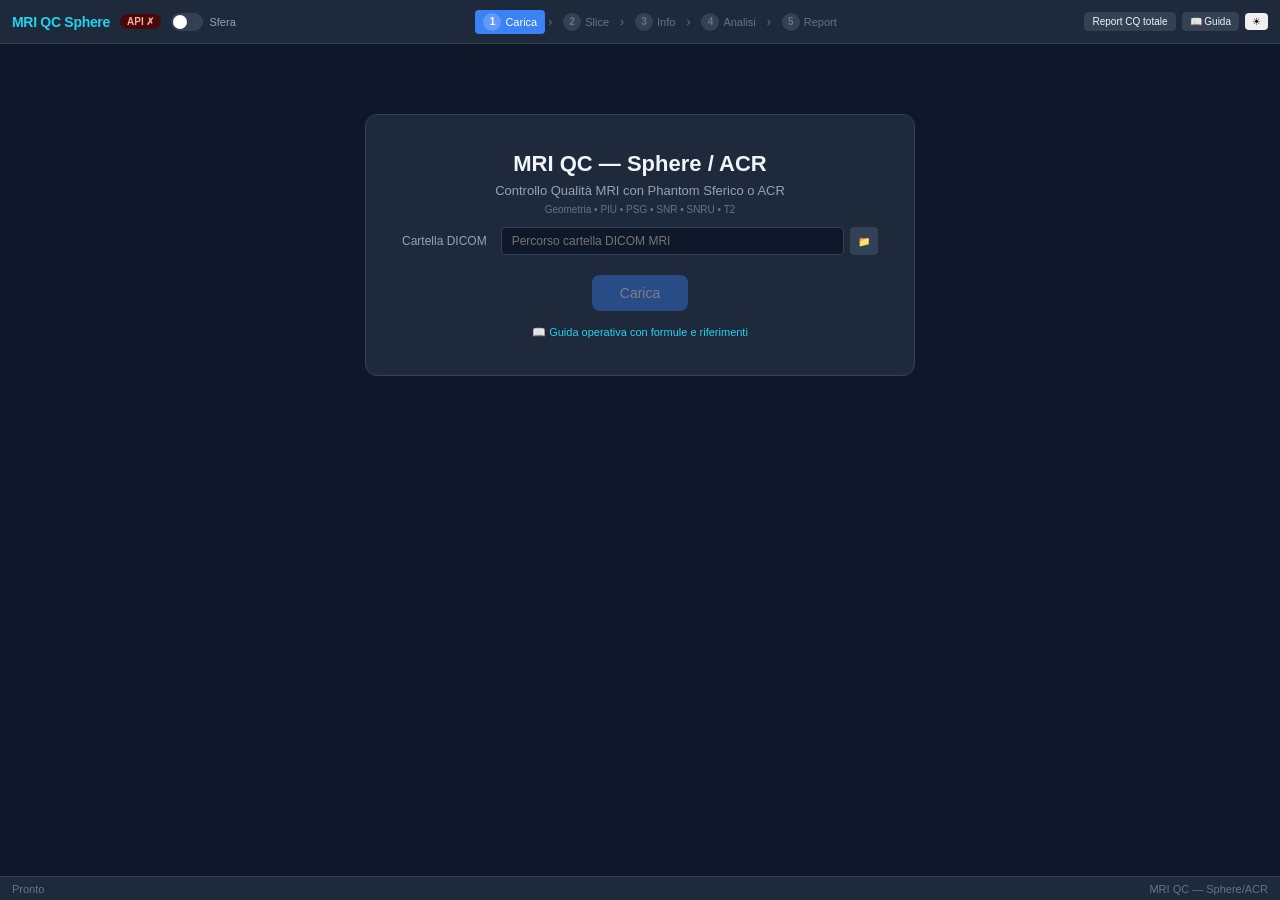
<file: frontend/index.html>
<!DOCTYPE html>
<html lang="it">
<head>
  <meta charset="UTF-8" />
  <meta name="viewport" content="width=device-width, initial-scale=1.0" />
  <title>MRI QC — Sphere / ACR Analyzer</title>
  <link rel="stylesheet" href="css/style.css" />
</head>
<body>
  <header id="toolbar">
    <div class="toolbar-left">
      <span class="app-title">MRI QC Sphere</span>
      <span id="api-status" class="badge badge-warn">API...</span>
      <div class="phantom-toggle">
        <label class="toggle-label">
          <input type="checkbox" id="phantom-type-toggle" />
          <span class="toggle-slider"></span>
        </label>
        <span id="phantom-type-label" class="toggle-text">Sfera</span>
      </div>
    </div>
    <nav class="toolbar-center" id="step-indicator">
      <button class="step-btn active" data-step="1"><span class="step-num">1</span> Carica</button>
      <span class="step-sep">›</span>
      <button class="step-btn" data-step="2"><span class="step-num">2</span> Slice</button>
      <span class="step-sep">›</span>
      <button class="step-btn" data-step="3"><span class="step-num">3</span> Info</button>
      <span class="step-sep">›</span>
      <button class="step-btn" data-step="4"><span class="step-num">4</span> Analisi</button>
      <span class="step-sep">›</span>
      <button class="step-btn" data-step="5"><span class="step-num">5</span> Report</button>
    </nav>
    <div class="toolbar-right">
      <button id="btn-total-report" class="btn btn-xs btn-secondary">Report CQ totale</button>
      <a href="guida.html" class="btn btn-xs btn-secondary" style="text-decoration:none" title="Guida operativa">📖 Guida</a>
      <button id="btn-theme-toggle" class="btn btn-xs">☀</button>
    </div>
  </header>

  <main id="main-content">
    <!-- STEP 1: Load -->
    <section id="step-1" class="step-panel active">
      <div class="welcome-card">
        <h1>MRI QC — Sphere / ACR</h1>
        <p class="subtitle">Controllo Qualità MRI con Phantom Sferico o ACR</p>
        <p class="subtitle small">Geometria • PIU • PSG • SNR • SNRU • T2</p>
        <div class="form-grid">
          <label>Cartella DICOM</label>
          <div class="input-row">
            <input type="text" id="input-dir" placeholder="Percorso cartella DICOM MRI" />
            <button id="btn-browse" class="btn btn-secondary btn-xs">📁</button>
          </div>
        </div>
        <button id="btn-load" class="btn btn-primary btn-large" disabled>Carica</button>
        <p style="margin-top:12px"><a href="guida.html" style="color:var(--accent-cyan);font-size:11px;text-decoration:none">📖 Guida operativa con formule e riferimenti</a></p>
        <div id="load-progress" class="progress-area hidden">
          <div class="spinner"></div>
          <span id="load-msg">Caricamento...</span>
        </div>
      </div>
    </section>

    <!-- STEP 2: Slice Selection -->
    <section id="step-2" class="step-panel">
      <div class="panel-header">
        <h2>Seleziona Slice</h2>
        <div class="panel-actions">
          <span id="series-info" class="badge badge-blue" style="font-size:11px"></span>
          <button id="btn-confirm-slice" class="btn btn-primary btn-xs" disabled>Conferma →</button>
        </div>
      </div>
      <div class="controls-bar">
        <div class="wlww-controls">
          <label>WL<input type="number" id="wl-val" value="0" step="50"/></label>
          <label>WW<input type="number" id="ww-val" value="0" step="100"/></label>
          <button class="btn btn-xs" id="btn-wl-auto">Auto</button>
          <button id="btn-refresh-thumbs" class="btn btn-xs">↻</button>
        </div>
        <div class="grid-size-btns">
          <button class="btn btn-xs size-btn" data-size="S">S</button>
          <button class="btn btn-xs size-btn active" data-size="M">M</button>
          <button class="btn btn-xs size-btn" data-size="L">L</button>
          <button class="btn btn-xs size-btn" data-size="XL">XL</button>
        </div>
      </div>
      <p class="hint">Seleziona una slice rappresentativa per ogni sequenza colorata.</p>
      <div id="sequence-selection-summary" class="sequence-selection-summary"></div>
      <div id="slice-grid" class="slice-grid"></div>
      <div id="t2-selection" class="t2-bar hidden">
        <span>T2 → TE1: <b id="t2-te1-info">—</b> | TE2: <b id="t2-te2-info">—</b></span>
      </div>
    </section>

    <!-- STEP 3: Info QC -->
    <section id="step-3" class="step-panel">
      <div class="panel-header">
        <h2>Informazioni Controllo</h2>
        <button id="btn-start-analysis" class="btn btn-primary btn-xs">Analisi →</button>
      </div>
      <div class="info-form">
        <div class="form-grid two-col">
          <label>Data</label><input type="date" id="info-date" />
          <label>Tipo</label>
          <select id="info-type"><option>Costanza</option><option>Annuale</option><option>Accettazione</option></select>
          <label>Presidio</label><input type="text" id="info-presidio" placeholder="Ospedale..." />
          <label>Sala</label><input type="text" id="info-sala" placeholder="RM1" />
          <label>Operatori</label><input type="text" id="info-operatori" />
          <label>Note</label><textarea id="info-note" rows="2"></textarea>
        </div>
        <div id="dicom-meta-card" class="meta-card"></div>
      </div>
    </section>

    <!-- STEP 4: Analysis -->
    <section id="step-4" class="step-panel">
      <div class="panel-header">
        <h2>Analisi</h2>
        <div class="panel-actions">
          <button id="btn-analyze-all" class="btn btn-xs btn-primary">▶ Tutti</button>
          <button id="btn-go-report" class="btn btn-xs btn-secondary">Report →</button>
        </div>
      </div>
      <div id="module-tabs" class="tab-bar"></div>
      <div id="module-content" class="module-content"></div>
    </section>

    <!-- STEP 5: Report & Trend -->
    <section id="step-5" class="step-panel">
      <div class="panel-header">
        <h2>Report & Trend</h2>
        <div class="panel-actions">
          <button id="btn-save-history" class="btn btn-xs btn-secondary">💾 Salva Storico</button>
          <button id="btn-print" class="btn btn-xs btn-primary">🖨 Stampa</button>
        </div>
      </div>
      <div id="report-container"></div>
      <div id="trend-container"></div>
    </section>
  </main>

  <footer id="status-bar">
    <span id="status-msg">Pronto</span>
    <span class="footer-credit">MRI QC — Sphere/ACR</span>
  </footer>

  <script src="js/api.js"></script>
  <script src="js/state.js"></script>
  <script src="js/ui.js"></script>
  <script src="js/svg-chart.js"></script>
  <script src="js/app.js"></script>
</body>
</html>
</file>
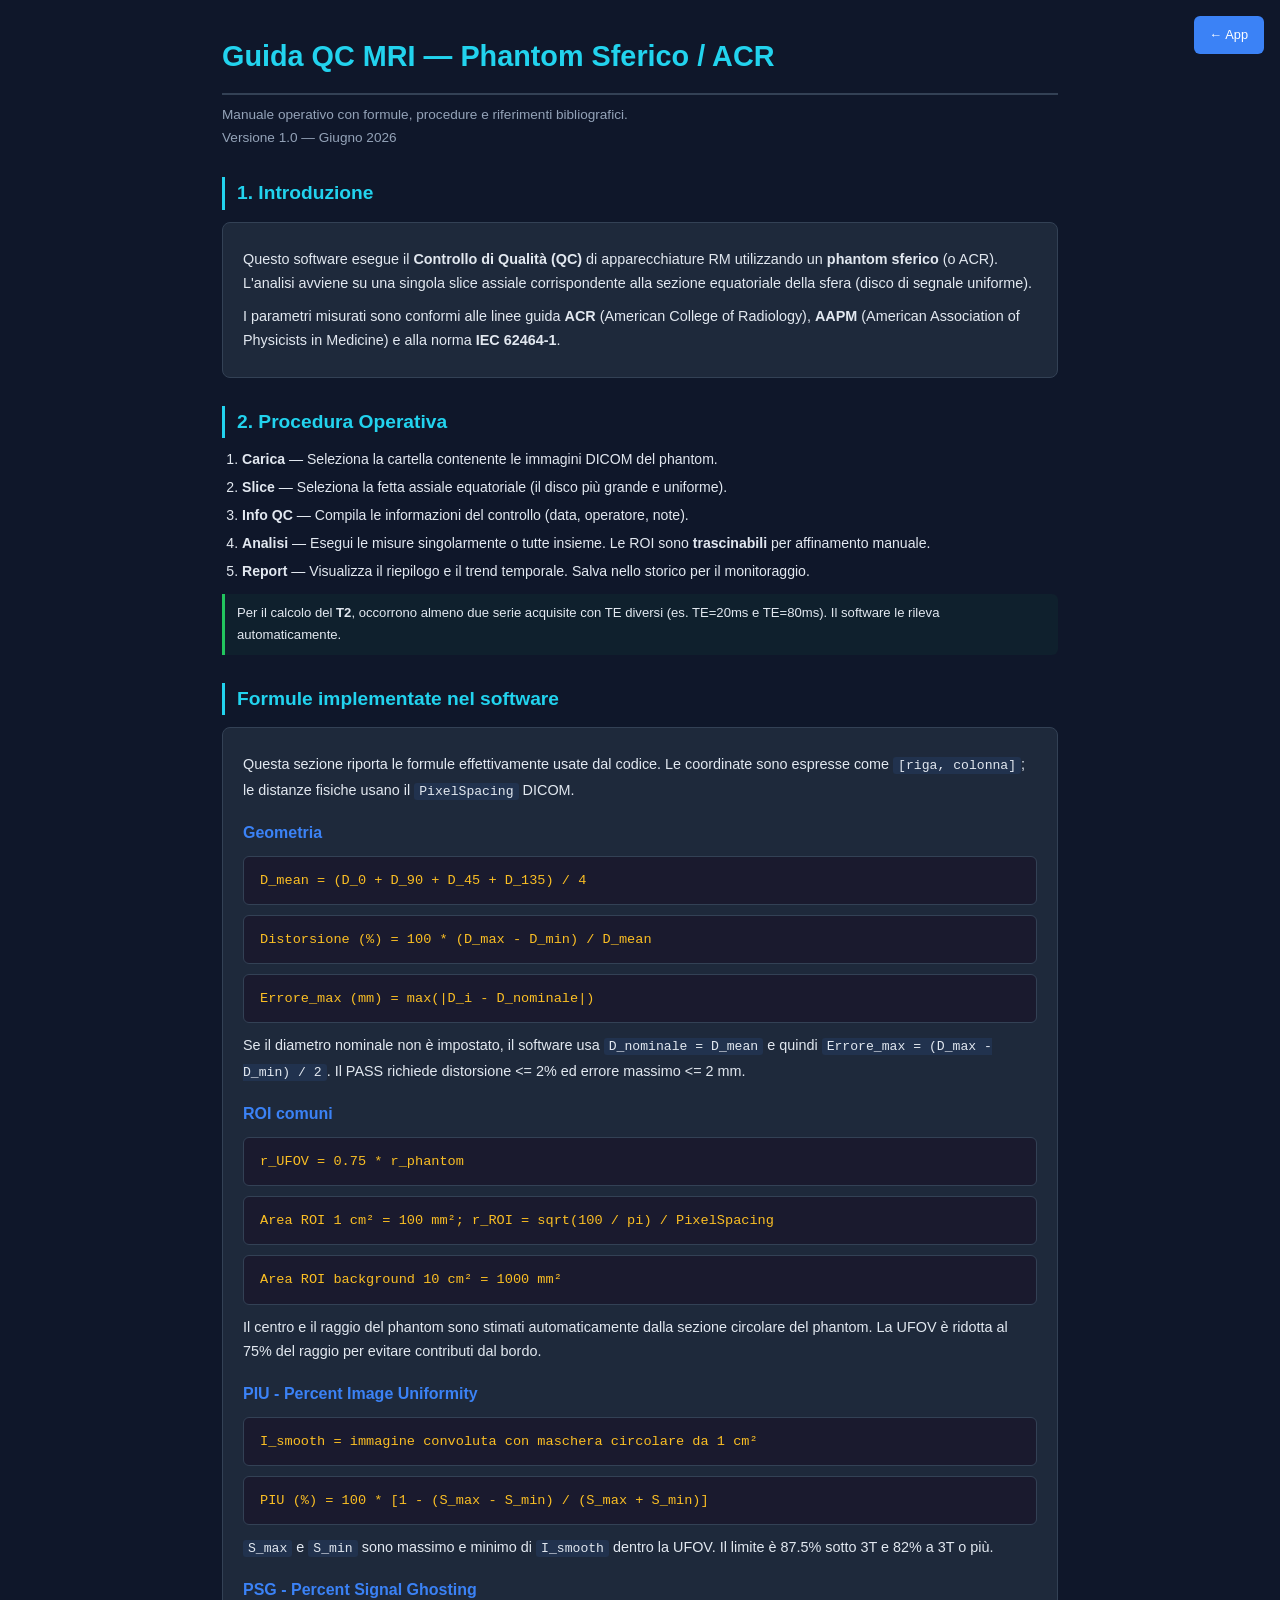
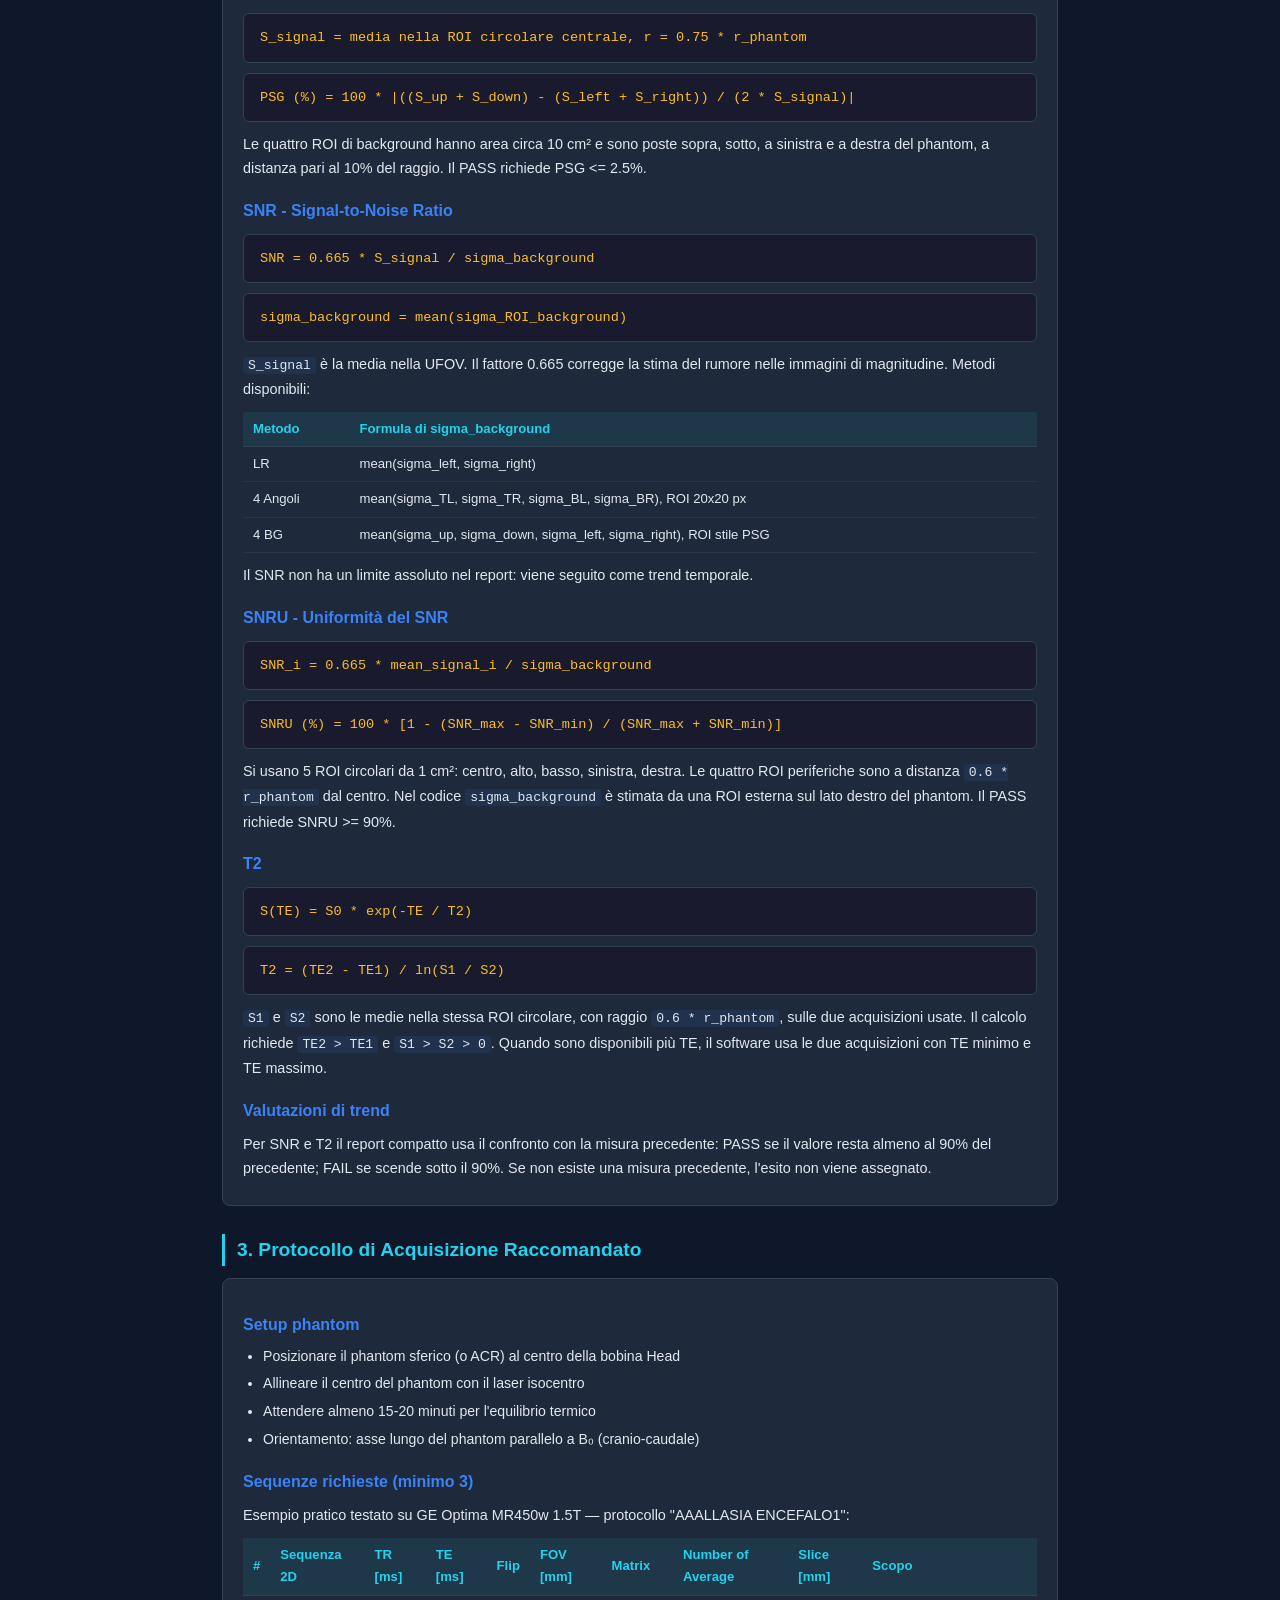
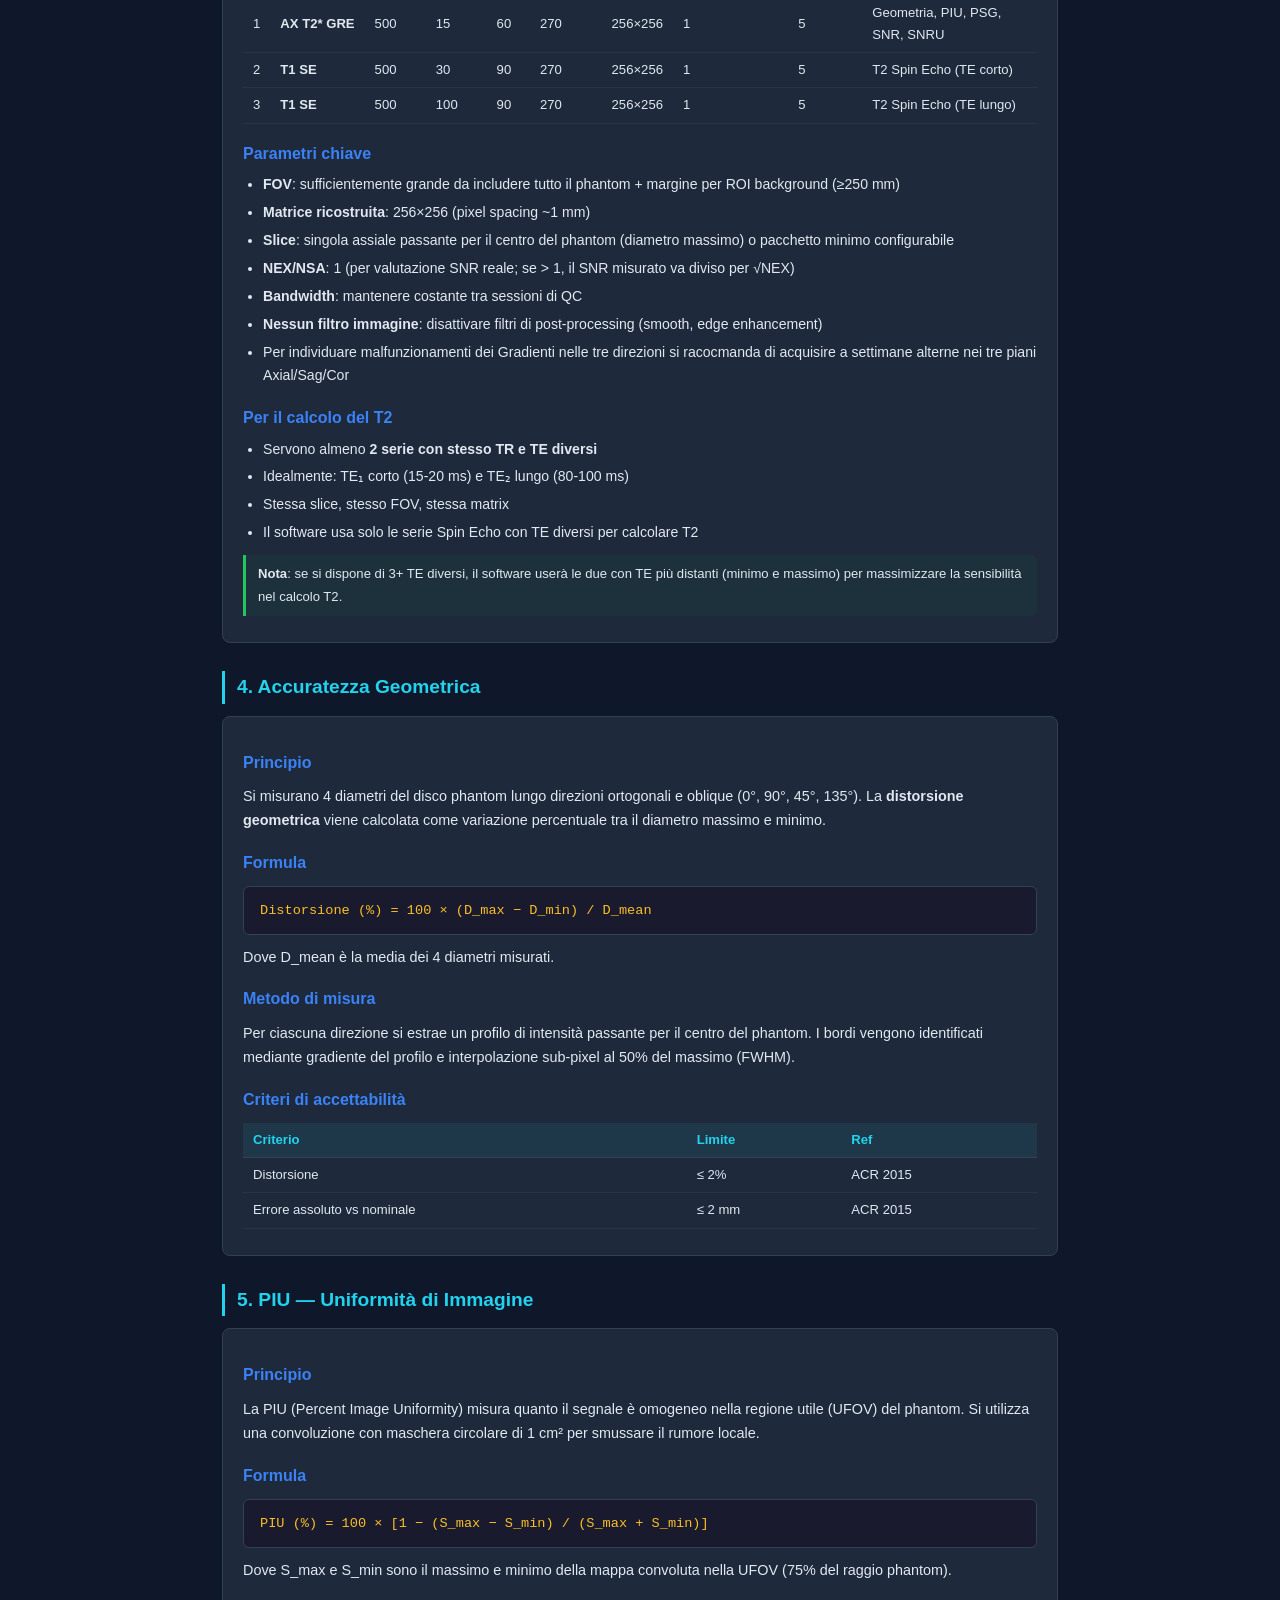
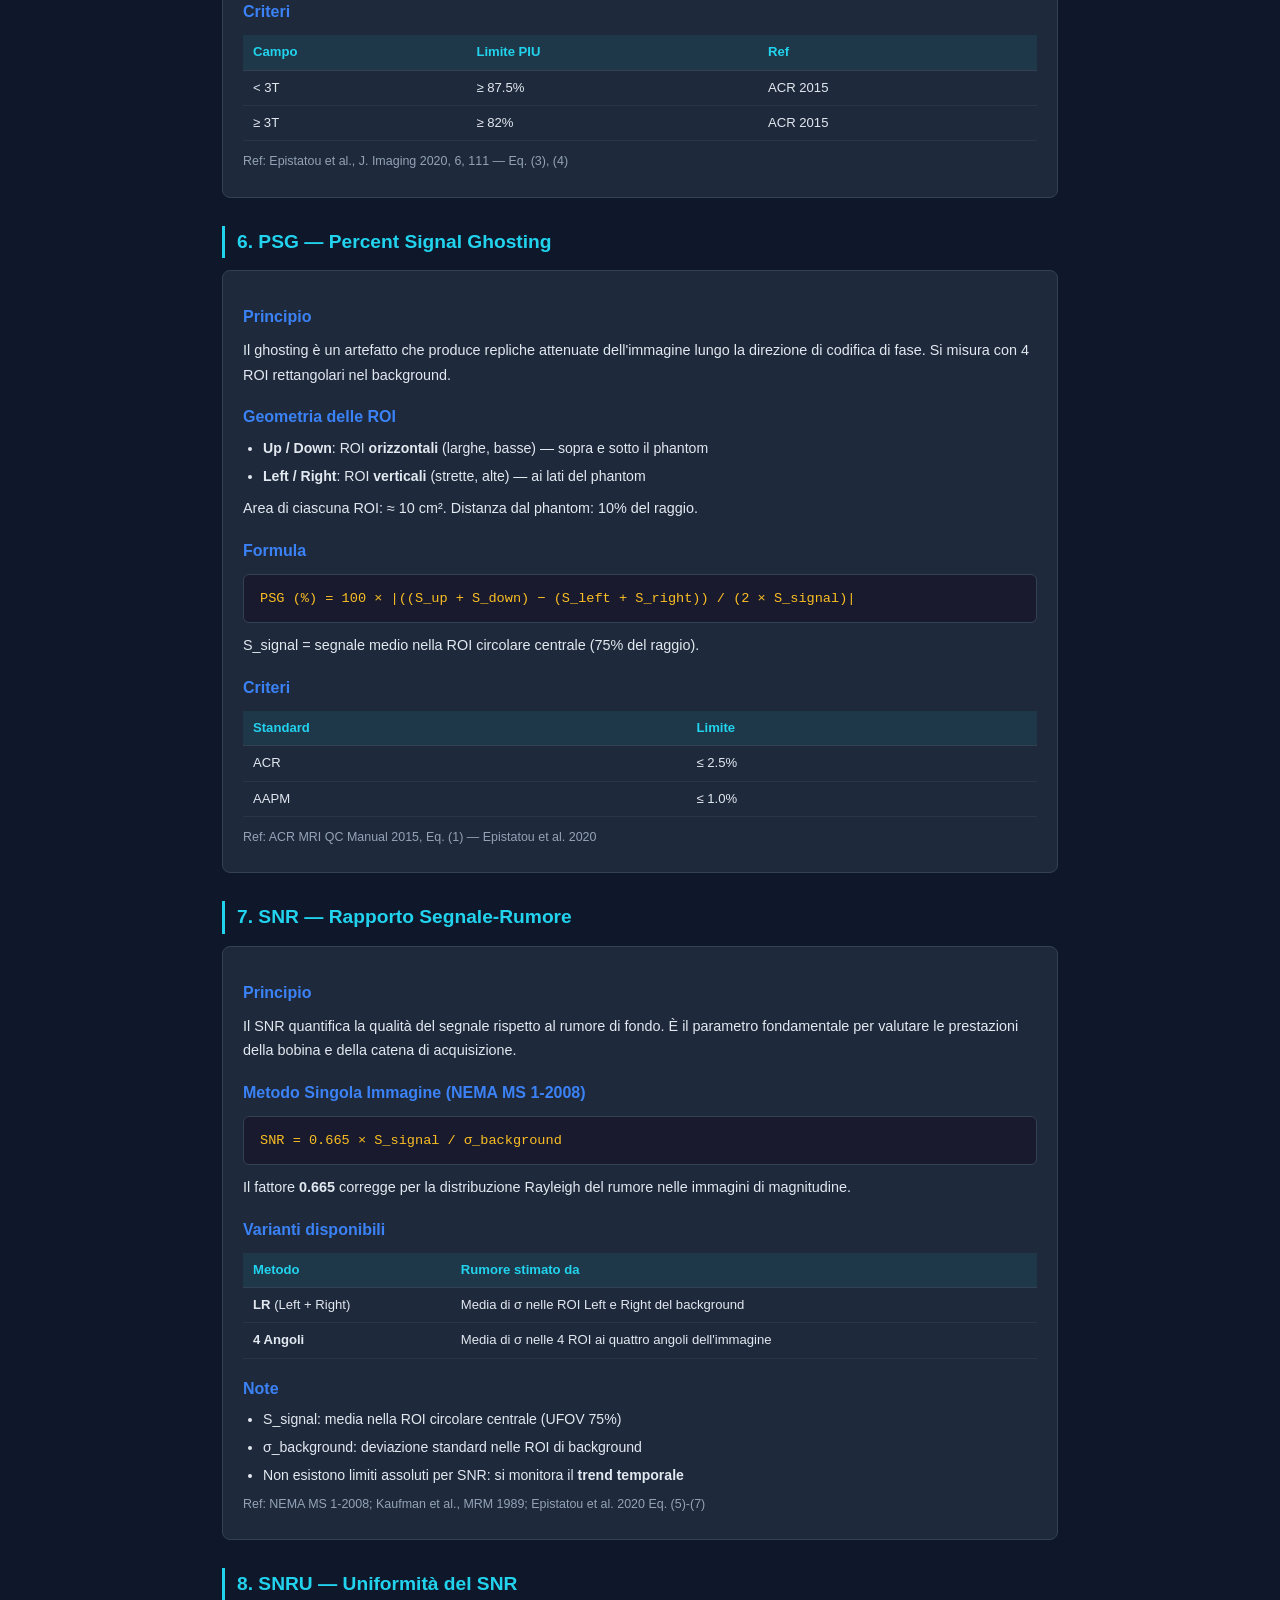
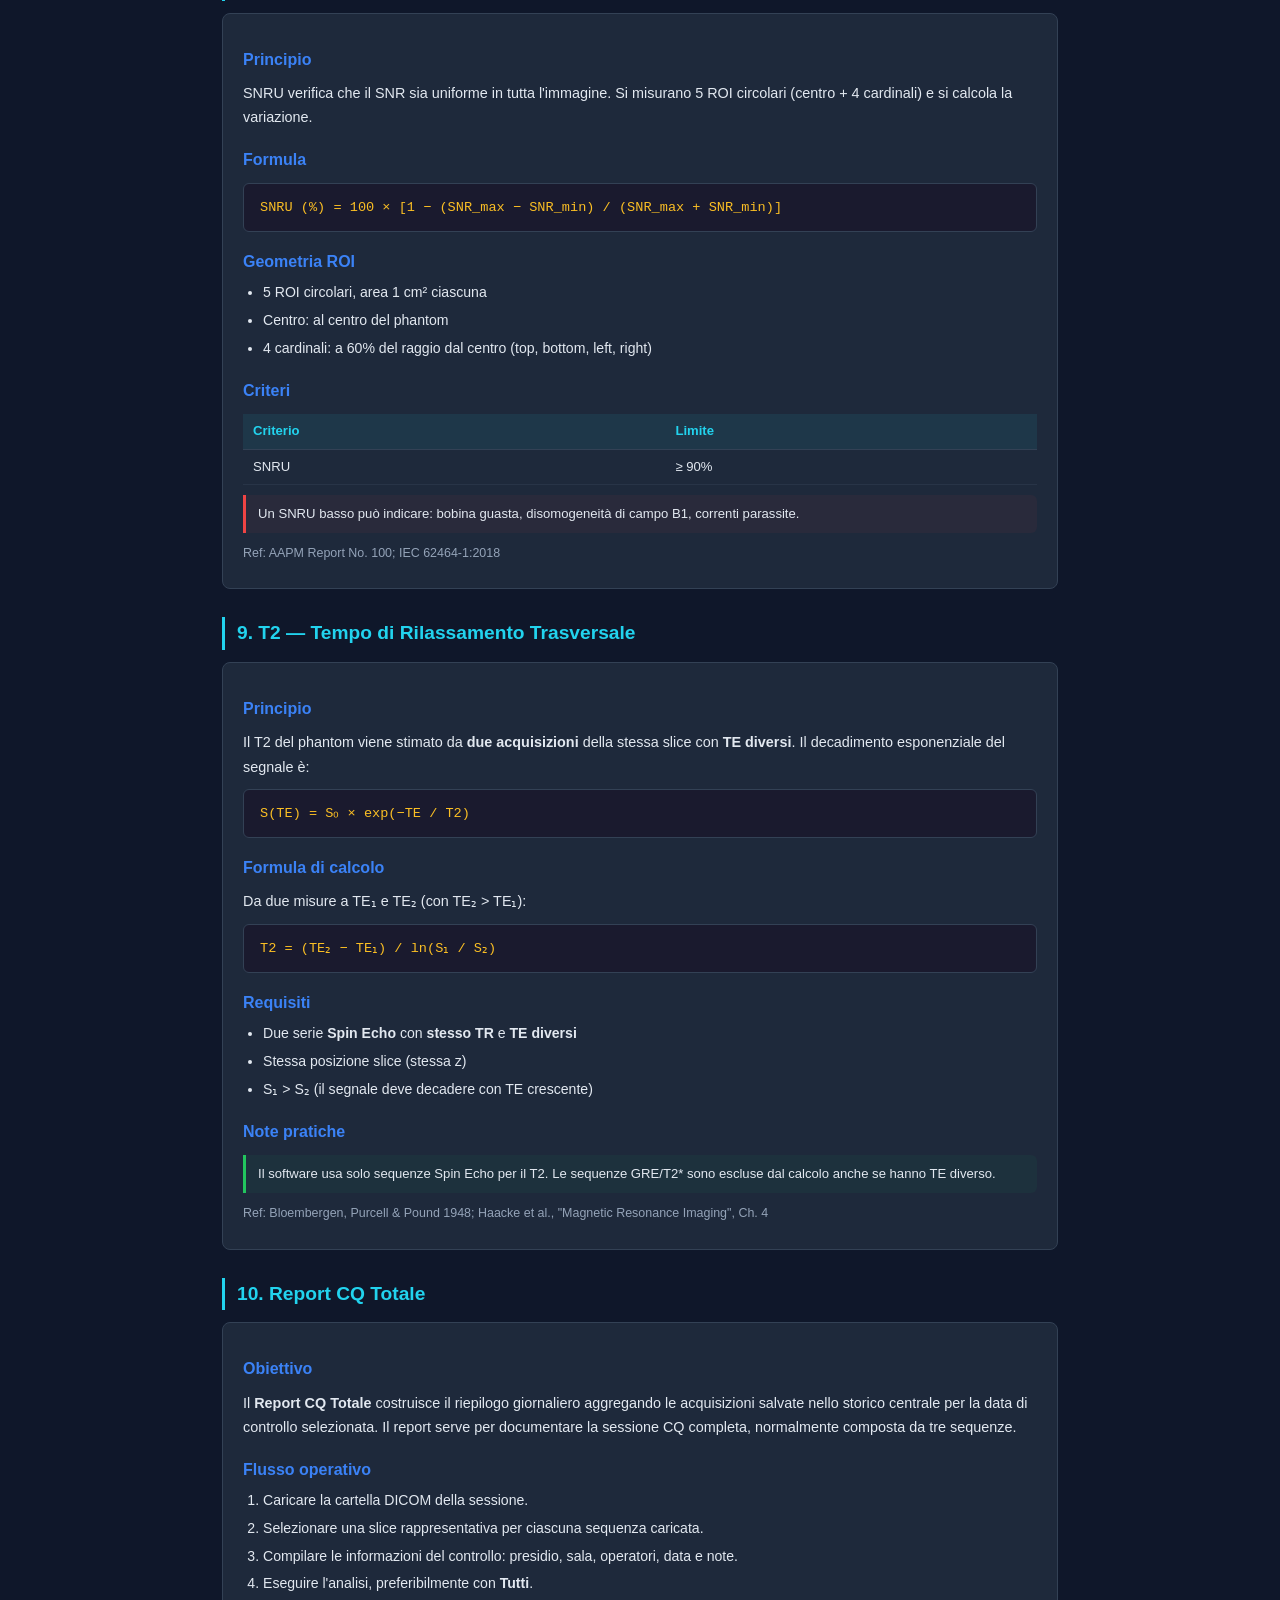
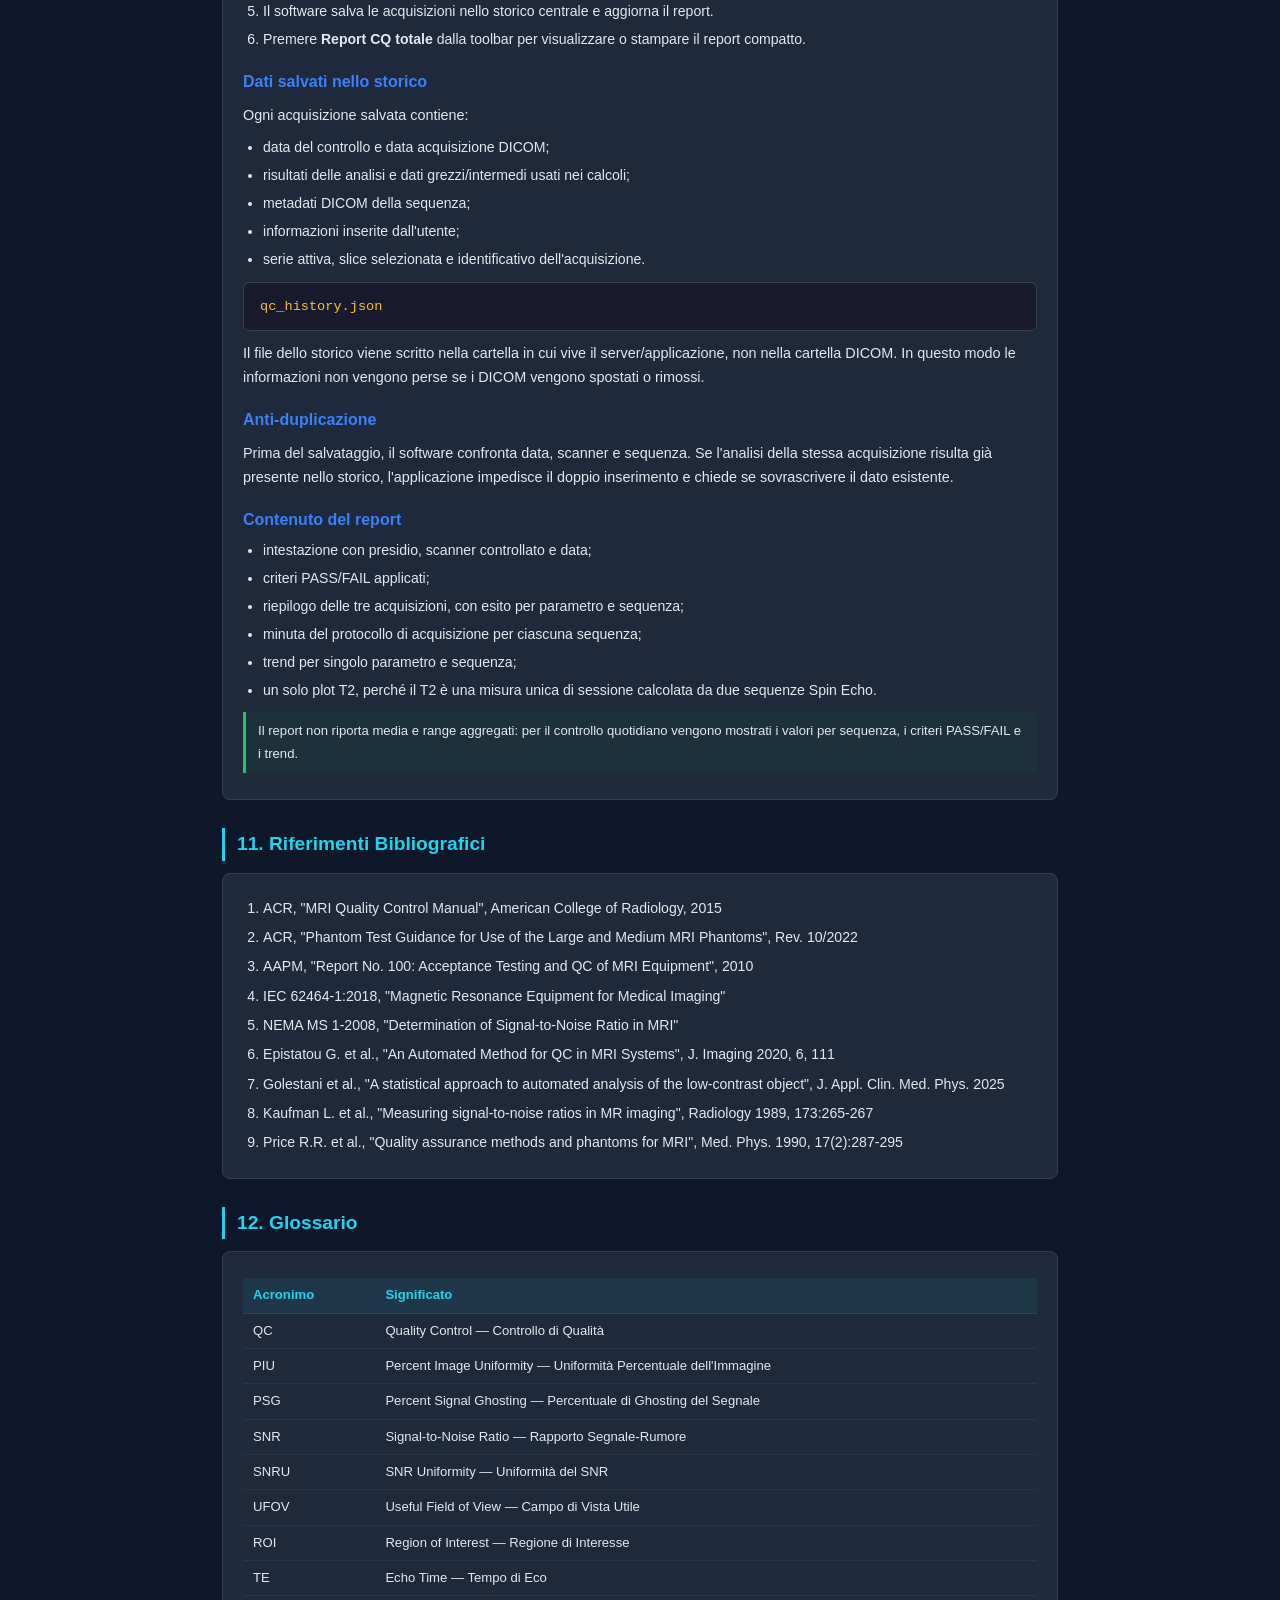
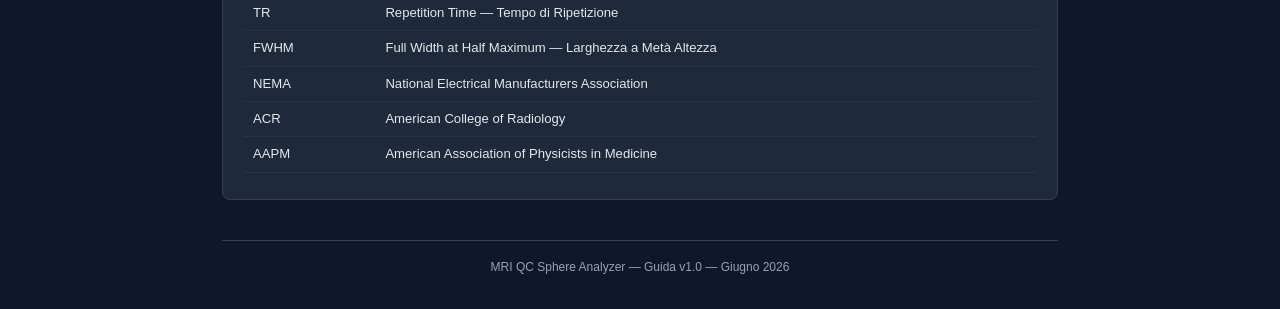
<file: frontend/guida.html>
<!DOCTYPE html>
<html lang="it">
<head>
<meta charset="UTF-8"/>
<meta name="viewport" content="width=device-width, initial-scale=1.0"/>
<title>Guida QC MRI — Phantom Sferico</title>
<style>
:root{--bg:#0f172a;--card:#1e293b;--border:#334155;--text:#e2e8f0;--dim:#94a3b8;--accent:#22d3ee;--blue:#3b82f6;--green:#22c55e;--red:#ef4444;--mono:"Consolas","Fira Code",monospace;}
*{margin:0;padding:0;box-sizing:border-box}
body{font-family:-apple-system,BlinkMacSystemFont,"Segoe UI",sans-serif;background:var(--bg);color:var(--text);line-height:1.7;padding:32px;max-width:900px;margin:0 auto}
h1{color:var(--accent);font-size:1.8rem;margin-bottom:8px;border-bottom:2px solid var(--border);padding-bottom:12px}
h2{color:var(--accent);font-size:1.2rem;margin:28px 0 10px;padding-left:12px;border-left:3px solid var(--accent)}
h3{font-size:1rem;margin:16px 0 6px;color:var(--blue)}
p{margin:8px 0;font-size:0.9rem}
.subtitle{color:var(--dim);font-size:0.85rem;margin-bottom:24px}
.card{background:var(--card);border:1px solid var(--border);border-radius:8px;padding:16px 20px;margin:12px 0}
.formula{background:#1a1a2e;border:1px solid #334155;border-radius:6px;padding:12px 16px;font-family:var(--mono);font-size:0.85rem;color:#fbbf24;margin:10px 0;overflow-x:auto}
.note{border-left:3px solid var(--green);padding:8px 12px;background:rgba(34,197,94,0.05);border-radius:0 6px 6px 0;font-size:0.82rem;margin:10px 0}
.warn{border-left:3px solid var(--red);padding:8px 12px;background:rgba(239,68,68,0.05);border-radius:0 6px 6px 0;font-size:0.82rem;margin:10px 0}
table{width:100%;border-collapse:collapse;font-size:0.82rem;margin:10px 0}
th{text-align:left;padding:6px 10px;background:rgba(34,211,238,0.08);color:var(--accent);border-bottom:1px solid var(--border)}
td{padding:6px 10px;border-bottom:1px solid rgba(51,65,85,0.5)}
code{font-family:var(--mono);background:rgba(59,130,246,0.1);padding:1px 5px;border-radius:3px;font-size:0.82rem}
a{color:var(--blue);text-decoration:none}a:hover{text-decoration:underline}
ol,ul{padding-left:20px;margin:6px 0}li{margin:4px 0;font-size:0.88rem}
.ref{font-size:0.78rem;color:var(--dim);margin-top:4px}
.back-btn{position:fixed;top:16px;right:16px;background:var(--blue);color:#fff;border:none;padding:8px 16px;border-radius:6px;font-size:0.8rem;cursor:pointer;text-decoration:none}
@media print{body{background:#fff;color:#000;padding:12px}.card{border:1px solid #ccc;background:#f8f8f8}.formula{background:#f0f0f0;color:#333}}
</style>
</head>
<body>
<a href="index.html" class="back-btn">← App</a>
<h1>Guida QC MRI — Phantom Sferico / ACR</h1>
<p class="subtitle">Manuale operativo con formule, procedure e riferimenti bibliografici.<br>Versione 1.0 — Giugno 2026</p>

<h2>1. Introduzione</h2>
<div class="card">
<p>Questo software esegue il <b>Controllo di Qualità (QC)</b> di apparecchiature RM utilizzando un <b>phantom sferico</b> (o ACR). L'analisi avviene su una singola slice assiale corrispondente alla sezione equatoriale della sfera (disco di segnale uniforme).</p>
<p>I parametri misurati sono conformi alle linee guida <b>ACR</b> (American College of Radiology), <b>AAPM</b> (American Association of Physicists in Medicine) e alla norma <b>IEC 62464-1</b>.</p>
</div>

<h2>2. Procedura Operativa</h2>
<ol>
<li><b>Carica</b> — Seleziona la cartella contenente le immagini DICOM del phantom.</li>
<li><b>Slice</b> — Seleziona la fetta assiale equatoriale (il disco più grande e uniforme).</li>
<li><b>Info QC</b> — Compila le informazioni del controllo (data, operatore, note).</li>
<li><b>Analisi</b> — Esegui le misure singolarmente o tutte insieme. Le ROI sono <b>trascinabili</b> per affinamento manuale.</li>
<li><b>Report</b> — Visualizza il riepilogo e il trend temporale. Salva nello storico per il monitoraggio.</li>
</ol>
<div class="note">Per il calcolo del <b>T2</b>, occorrono almeno due serie acquisite con TE diversi (es. TE=20ms e TE=80ms). Il software le rileva automaticamente.</div>

<h2>Formule implementate nel software</h2>
<div class="card">
<p>Questa sezione riporta le formule effettivamente usate dal codice. Le coordinate sono espresse come <code>[riga, colonna]</code>; le distanze fisiche usano il <code>PixelSpacing</code> DICOM.</p>

<h3>Geometria</h3>
<div class="formula">D_mean = (D_0 + D_90 + D_45 + D_135) / 4</div>
<div class="formula">Distorsione (%) = 100 * (D_max - D_min) / D_mean</div>
<div class="formula">Errore_max (mm) = max(|D_i - D_nominale|)</div>
<p>Se il diametro nominale non è impostato, il software usa <code>D_nominale = D_mean</code> e quindi <code>Errore_max = (D_max - D_min) / 2</code>. Il PASS richiede distorsione <= 2% ed errore massimo <= 2 mm.</p>

<h3>ROI comuni</h3>
<div class="formula">r_UFOV = 0.75 * r_phantom</div>
<div class="formula">Area ROI 1 cm² = 100 mm²; r_ROI = sqrt(100 / pi) / PixelSpacing</div>
<div class="formula">Area ROI background 10 cm² = 1000 mm²</div>
<p>Il centro e il raggio del phantom sono stimati automaticamente dalla sezione circolare del phantom. La UFOV è ridotta al 75% del raggio per evitare contributi dal bordo.</p>

<h3>PIU - Percent Image Uniformity</h3>
<div class="formula">I_smooth = immagine convoluta con maschera circolare da 1 cm²</div>
<div class="formula">PIU (%) = 100 * [1 - (S_max - S_min) / (S_max + S_min)]</div>
<p><code>S_max</code> e <code>S_min</code> sono massimo e minimo di <code>I_smooth</code> dentro la UFOV. Il limite è 87.5% sotto 3T e 82% a 3T o più.</p>

<h3>PSG - Percent Signal Ghosting</h3>
<div class="formula">S_signal = media nella ROI circolare centrale, r = 0.75 * r_phantom</div>
<div class="formula">PSG (%) = 100 * |((S_up + S_down) - (S_left + S_right)) / (2 * S_signal)|</div>
<p>Le quattro ROI di background hanno area circa 10 cm² e sono poste sopra, sotto, a sinistra e a destra del phantom, a distanza pari al 10% del raggio. Il PASS richiede PSG <= 2.5%.</p>

<h3>SNR - Signal-to-Noise Ratio</h3>
<div class="formula">SNR = 0.665 * S_signal / sigma_background</div>
<div class="formula">sigma_background = mean(sigma_ROI_background)</div>
<p><code>S_signal</code> è la media nella UFOV. Il fattore 0.665 corregge la stima del rumore nelle immagini di magnitudine. Metodi disponibili:</p>
<table>
<tr><th>Metodo</th><th>Formula di sigma_background</th></tr>
<tr><td>LR</td><td>mean(sigma_left, sigma_right)</td></tr>
<tr><td>4 Angoli</td><td>mean(sigma_TL, sigma_TR, sigma_BL, sigma_BR), ROI 20x20 px</td></tr>
<tr><td>4 BG</td><td>mean(sigma_up, sigma_down, sigma_left, sigma_right), ROI stile PSG</td></tr>
</table>
<p>Il SNR non ha un limite assoluto nel report: viene seguito come trend temporale.</p>

<h3>SNRU - Uniformità del SNR</h3>
<div class="formula">SNR_i = 0.665 * mean_signal_i / sigma_background</div>
<div class="formula">SNRU (%) = 100 * [1 - (SNR_max - SNR_min) / (SNR_max + SNR_min)]</div>
<p>Si usano 5 ROI circolari da 1 cm²: centro, alto, basso, sinistra, destra. Le quattro ROI periferiche sono a distanza <code>0.6 * r_phantom</code> dal centro. Nel codice <code>sigma_background</code> è stimata da una ROI esterna sul lato destro del phantom. Il PASS richiede SNRU >= 90%.</p>

<h3>T2</h3>
<div class="formula">S(TE) = S0 * exp(-TE / T2)</div>
<div class="formula">T2 = (TE2 - TE1) / ln(S1 / S2)</div>
<p><code>S1</code> e <code>S2</code> sono le medie nella stessa ROI circolare, con raggio <code>0.6 * r_phantom</code>, sulle due acquisizioni usate. Il calcolo richiede <code>TE2 > TE1</code> e <code>S1 > S2 > 0</code>. Quando sono disponibili più TE, il software usa le due acquisizioni con TE minimo e TE massimo.</p>

<h3>Valutazioni di trend</h3>
<p>Per SNR e T2 il report compatto usa il confronto con la misura precedente: PASS se il valore resta almeno al 90% del precedente; FAIL se scende sotto il 90%. Se non esiste una misura precedente, l'esito non viene assegnato.</p>
</div>

<h2>3. Protocollo di Acquisizione Raccomandato</h2>
<div class="card">
<h3>Setup phantom</h3>
<ul>
<li>Posizionare il phantom sferico (o ACR) al centro della bobina Head</li>
<li>Allineare il centro del phantom con il laser isocentro</li>
<li>Attendere almeno 15-20 minuti per l'equilibrio termico</li>
<li>Orientamento: asse lungo del phantom parallelo a B₀ (cranio-caudale)</li>
</ul>

<h3>Sequenze richieste (minimo 3)</h3>
<p>Esempio pratico testato su GE Optima MR450w 1.5T — protocollo "AAALLASIA ENCEFALO1":</p>
<table>
<tr><th>#</th><th>Sequenza 2D</th><th>TR [ms]</th><th>TE [ms]</th><th>Flip</th><th>FOV [mm]</th><th>Matrix</th><th>Number of Average</th><th>Slice [mm]</th><th>Scopo</th></tr>
<tr><td>1</td><td><b>AX T2* GRE</b></td><td>500</td><td>15</td><td>60</td><td>270</td><td>256×256</td><td>1</td><td>5</td><td>Geometria, PIU, PSG, SNR, SNRU</td></tr>
<tr><td>2</td><td><b>T1 SE</b></td><td>500</td><td>30</td><td>90</td><td>270</td><td>256×256</td><td>1</td><td>5</td><td>T2 Spin Echo (TE corto)</td></tr>
<tr><td>3</td><td><b>T1 SE</b></td><td>500</td><td>100</td><td>90</td><td>270</td><td>256×256</td><td>1</td><td>5</td><td>T2 Spin Echo (TE lungo)</td></tr>
</table>

<h3>Parametri chiave</h3>
<ul>
<li><b>FOV</b>: sufficientemente grande da includere tutto il phantom + margine per ROI background (≥250 mm)</li>
<li><b>Matrice ricostruita</b>: 256×256 (pixel spacing ~1 mm)</li>
<li><b>Slice</b>: singola assiale passante per il centro del phantom (diametro massimo) o pacchetto minimo configurabile</li>
<li><b>NEX/NSA</b>: 1 (per valutazione SNR reale; se > 1, il SNR misurato va diviso per √NEX)</li>
<li><b>Bandwidth</b>: mantenere costante tra sessioni di QC</li>
<li><b>Nessun filtro immagine</b>: disattivare filtri di post-processing (smooth, edge enhancement)</li>
<li>Per individuare malfunzionamenti dei Gradienti nelle tre direzioni si racocmanda di acquisire a settimane alterne nei tre piani Axial/Sag/Cor </li>
</ul>

<h3>Per il calcolo del T2</h3>
<ul>
<li>Servono almeno <b>2 serie con stesso TR e TE diversi</b></li>
<li>Idealmente: TE₁ corto (15-20 ms) e TE₂ lungo (80-100 ms)</li>
<li>Stessa slice, stesso FOV, stessa matrix</li>
<li>Il software usa solo le serie Spin Echo con TE diversi per calcolare T2</li>
</ul>

<div class="note"><b>Nota</b>: se si dispone di 3+ TE diversi, il software userà le due con TE più distanti (minimo e massimo) per massimizzare la sensibilità nel calcolo T2.</div>
</div>

<h2>4. Accuratezza Geometrica</h2>
<div class="card">
<h3>Principio</h3>
<p>Si misurano 4 diametri del disco phantom lungo direzioni ortogonali e oblique (0°, 90°, 45°, 135°). La <b>distorsione geometrica</b> viene calcolata come variazione percentuale tra il diametro massimo e minimo.</p>
<h3>Formula</h3>
<div class="formula">Distorsione (%) = 100 × (D_max − D_min) / D_mean</div>
<p>Dove D_mean è la media dei 4 diametri misurati.</p>
<h3>Metodo di misura</h3>
<p>Per ciascuna direzione si estrae un profilo di intensità passante per il centro del phantom. I bordi vengono identificati mediante gradiente del profilo e interpolazione sub-pixel al 50% del massimo (FWHM).</p>
<h3>Criteri di accettabilità</h3>
<table><tr><th>Criterio</th><th>Limite</th><th>Ref</th></tr>
<tr><td>Distorsione</td><td>≤ 2%</td><td>ACR 2015</td></tr>
<tr><td>Errore assoluto vs nominale</td><td>≤ 2 mm</td><td>ACR 2015</td></tr></table>
</div>

<h2>5. PIU — Uniformità di Immagine</h2>
<div class="card">
<h3>Principio</h3>
<p>La PIU (Percent Image Uniformity) misura quanto il segnale è omogeneo nella regione utile (UFOV) del phantom. Si utilizza una convoluzione con maschera circolare di 1 cm² per smussare il rumore locale.</p>
<h3>Formula</h3>
<div class="formula">PIU (%) = 100 × [1 − (S_max − S_min) / (S_max + S_min)]</div>
<p>Dove S_max e S_min sono il massimo e minimo della mappa convoluta nella UFOV (75% del raggio phantom).</p>
<h3>Criteri</h3>
<table><tr><th>Campo</th><th>Limite PIU</th><th>Ref</th></tr>
<tr><td>< 3T</td><td>≥ 87.5%</td><td>ACR 2015</td></tr>
<tr><td>≥ 3T</td><td>≥ 82%</td><td>ACR 2015</td></tr></table>
<p class="ref">Ref: Epistatou et al., J. Imaging 2020, 6, 111 — Eq. (3), (4)</p>
</div>

<h2>6. PSG — Percent Signal Ghosting</h2>
<div class="card">
<h3>Principio</h3>
<p>Il ghosting è un artefatto che produce repliche attenuate dell'immagine lungo la direzione di codifica di fase. Si misura con 4 ROI rettangolari nel background.</p>
<h3>Geometria delle ROI</h3>
<ul>
<li><b>Up / Down</b>: ROI <b>orizzontali</b> (larghe, basse) — sopra e sotto il phantom</li>
<li><b>Left / Right</b>: ROI <b>verticali</b> (strette, alte) — ai lati del phantom</li>
</ul>
<p>Area di ciascuna ROI: ≈ 10 cm². Distanza dal phantom: 10% del raggio.</p>
<h3>Formula</h3>
<div class="formula">PSG (%) = 100 × |((S_up + S_down) − (S_left + S_right)) / (2 × S_signal)|</div>
<p>S_signal = segnale medio nella ROI circolare centrale (75% del raggio).</p>
<h3>Criteri</h3>
<table><tr><th>Standard</th><th>Limite</th></tr>
<tr><td>ACR</td><td>≤ 2.5%</td></tr>
<tr><td>AAPM</td><td>≤ 1.0%</td></tr></table>
<p class="ref">Ref: ACR MRI QC Manual 2015, Eq. (1) — Epistatou et al. 2020</p>
</div>

<h2>7. SNR — Rapporto Segnale-Rumore</h2>
<div class="card">
<h3>Principio</h3>
<p>Il SNR quantifica la qualità del segnale rispetto al rumore di fondo. È il parametro fondamentale per valutare le prestazioni della bobina e della catena di acquisizione.</p>
<h3>Metodo Singola Immagine (NEMA MS 1-2008)</h3>
<div class="formula">SNR = 0.665 × S_signal / σ_background</div>
<p>Il fattore <b>0.665</b> corregge per la distribuzione Rayleigh del rumore nelle immagini di magnitudine.</p>
<h3>Varianti disponibili</h3>
<table><tr><th>Metodo</th><th>Rumore stimato da</th></tr>
<tr><td><b>LR</b> (Left + Right)</td><td>Media di σ nelle ROI Left e Right del background</td></tr>
<tr><td><b>4 Angoli</b></td><td>Media di σ nelle 4 ROI ai quattro angoli dell'immagine</td></tr></table>
<h3>Note</h3>
<ul>
<li>S_signal: media nella ROI circolare centrale (UFOV 75%)</li>
<li>σ_background: deviazione standard nelle ROI di background</li>
<li>Non esistono limiti assoluti per SNR: si monitora il <b>trend temporale</b></li>
</ul>
<p class="ref">Ref: NEMA MS 1-2008; Kaufman et al., MRM 1989; Epistatou et al. 2020 Eq. (5)-(7)</p>
</div>

<h2>8. SNRU — Uniformità del SNR</h2>
<div class="card">
<h3>Principio</h3>
<p>SNRU verifica che il SNR sia uniforme in tutta l'immagine. Si misurano 5 ROI circolari (centro + 4 cardinali) e si calcola la variazione.</p>
<h3>Formula</h3>
<div class="formula">SNRU (%) = 100 × [1 − (SNR_max − SNR_min) / (SNR_max + SNR_min)]</div>
<h3>Geometria ROI</h3>
<ul>
<li>5 ROI circolari, area 1 cm² ciascuna</li>
<li>Centro: al centro del phantom</li>
<li>4 cardinali: a 60% del raggio dal centro (top, bottom, left, right)</li>
</ul>
<h3>Criteri</h3>
<table><tr><th>Criterio</th><th>Limite</th></tr>
<tr><td>SNRU</td><td>≥ 90%</td></tr></table>
<div class="warn">Un SNRU basso può indicare: bobina guasta, disomogeneità di campo B1, correnti parassite.</div>
<p class="ref">Ref: AAPM Report No. 100; IEC 62464-1:2018</p>
</div>

<h2>9. T2 — Tempo di Rilassamento Trasversale</h2>
<div class="card">
<h3>Principio</h3>
<p>Il T2 del phantom viene stimato da <b>due acquisizioni</b> della stessa slice con <b>TE diversi</b>. Il decadimento esponenziale del segnale è:</p>
<div class="formula">S(TE) = S₀ × exp(−TE / T2)</div>
<h3>Formula di calcolo</h3>
<p>Da due misure a TE₁ e TE₂ (con TE₂ > TE₁):</p>
<div class="formula">T2 = (TE₂ − TE₁) / ln(S₁ / S₂)</div>
<h3>Requisiti</h3>
<ul>
<li>Due serie <b>Spin Echo</b> con <b>stesso TR</b> e <b>TE diversi</b></li>
<li>Stessa posizione slice (stessa z)</li>
<li>S₁ > S₂ (il segnale deve decadere con TE crescente)</li>
</ul>
<h3>Note pratiche</h3>
<div class="note">Il software usa solo sequenze Spin Echo per il T2. Le sequenze GRE/T2* sono escluse dal calcolo anche se hanno TE diverso.</div>
<p class="ref">Ref: Bloembergen, Purcell & Pound 1948; Haacke et al., "Magnetic Resonance Imaging", Ch. 4</p>
</div>

<h2>10. Report CQ Totale</h2>
<div class="card">
<h3>Obiettivo</h3>
<p>Il <b>Report CQ Totale</b> costruisce il riepilogo giornaliero aggregando le acquisizioni salvate nello storico centrale per la data di controllo selezionata. Il report serve per documentare la sessione CQ completa, normalmente composta da tre sequenze.</p>

<h3>Flusso operativo</h3>
<ol>
<li>Caricare la cartella DICOM della sessione.</li>
<li>Selezionare una slice rappresentativa per ciascuna sequenza caricata.</li>
<li>Compilare le informazioni del controllo: presidio, sala, operatori, data e note.</li>
<li>Eseguire l'analisi, preferibilmente con <b>Tutti</b>.</li>
<li>Il software salva le acquisizioni nello storico centrale e aggiorna il report.</li>
<li>Premere <b>Report CQ totale</b> dalla toolbar per visualizzare o stampare il report compatto.</li>
</ol>

<h3>Dati salvati nello storico</h3>
<p>Ogni acquisizione salvata contiene:</p>
<ul>
<li>data del controllo e data acquisizione DICOM;</li>
<li>risultati delle analisi e dati grezzi/intermedi usati nei calcoli;</li>
<li>metadati DICOM della sequenza;</li>
<li>informazioni inserite dall'utente;</li>
<li>serie attiva, slice selezionata e identificativo dell'acquisizione.</li>
</ul>
<div class="formula">qc_history.json</div>
<p>Il file dello storico viene scritto nella cartella in cui vive il server/applicazione, non nella cartella DICOM. In questo modo le informazioni non vengono perse se i DICOM vengono spostati o rimossi.</p>

<h3>Anti-duplicazione</h3>
<p>Prima del salvataggio, il software confronta data, scanner e sequenza. Se l'analisi della stessa acquisizione risulta già presente nello storico, l'applicazione impedisce il doppio inserimento e chiede se sovrascrivere il dato esistente.</p>

<h3>Contenuto del report</h3>
<ul>
<li>intestazione con presidio, scanner controllato e data;</li>
<li>criteri PASS/FAIL applicati;</li>
<li>riepilogo delle tre acquisizioni, con esito per parametro e sequenza;</li>
<li>minuta del protocollo di acquisizione per ciascuna sequenza;</li>
<li>trend per singolo parametro e sequenza;</li>
<li>un solo plot T2, perché il T2 è una misura unica di sessione calcolata da due sequenze Spin Echo.</li>
</ul>
<div class="note">Il report non riporta media e range aggregati: per il controllo quotidiano vengono mostrati i valori per sequenza, i criteri PASS/FAIL e i trend.</div>
</div>

<h2>11. Riferimenti Bibliografici</h2>
<div class="card">
<ol style="font-size:0.82rem;line-height:1.8">
<li>ACR, "MRI Quality Control Manual", American College of Radiology, 2015</li>
<li>ACR, "Phantom Test Guidance for Use of the Large and Medium MRI Phantoms", Rev. 10/2022</li>
<li>AAPM, "Report No. 100: Acceptance Testing and QC of MRI Equipment", 2010</li>
<li>IEC 62464-1:2018, "Magnetic Resonance Equipment for Medical Imaging"</li>
<li>NEMA MS 1-2008, "Determination of Signal-to-Noise Ratio in MRI"</li>
<li>Epistatou G. et al., "An Automated Method for QC in MRI Systems", J. Imaging 2020, 6, 111</li>
<li>Golestani et al., "A statistical approach to automated analysis of the low-contrast object", J. Appl. Clin. Med. Phys. 2025</li>
<li>Kaufman L. et al., "Measuring signal-to-noise ratios in MR imaging", Radiology 1989, 173:265-267</li>
<li>Price R.R. et al., "Quality assurance methods and phantoms for MRI", Med. Phys. 1990, 17(2):287-295</li>
</ol>
</div>

<h2>12. Glossario</h2>
<div class="card">
<table>
<tr><th>Acronimo</th><th>Significato</th></tr>
<tr><td>QC</td><td>Quality Control — Controllo di Qualità</td></tr>
<tr><td>PIU</td><td>Percent Image Uniformity — Uniformità Percentuale dell'Immagine</td></tr>
<tr><td>PSG</td><td>Percent Signal Ghosting — Percentuale di Ghosting del Segnale</td></tr>
<tr><td>SNR</td><td>Signal-to-Noise Ratio — Rapporto Segnale-Rumore</td></tr>
<tr><td>SNRU</td><td>SNR Uniformity — Uniformità del SNR</td></tr>
<tr><td>UFOV</td><td>Useful Field of View — Campo di Vista Utile</td></tr>
<tr><td>ROI</td><td>Region of Interest — Regione di Interesse</td></tr>
<tr><td>TE</td><td>Echo Time — Tempo di Eco</td></tr>
<tr><td>TR</td><td>Repetition Time — Tempo di Ripetizione</td></tr>
<tr><td>FWHM</td><td>Full Width at Half Maximum — Larghezza a Metà Altezza</td></tr>
<tr><td>NEMA</td><td>National Electrical Manufacturers Association</td></tr>
<tr><td>ACR</td><td>American College of Radiology</td></tr>
<tr><td>AAPM</td><td>American Association of Physicists in Medicine</td></tr>
</table>
</div>

<p style="text-align:center;color:var(--dim);font-size:0.75rem;margin-top:40px;padding-top:16px;border-top:1px solid var(--border)">MRI QC Sphere Analyzer — Guida v1.0 — Giugno 2026</p>
</body>
</html>
</file>
<file: frontend/css/style.css>
/* MRI QC Sphere — Complete Stylesheet */
:root {
  --bg-primary:#0f172a; --bg-secondary:#1e293b; --bg-surface:#1a2332;
  --bg-card:#1e293b; --bg-input:#0f172a; --bg-hover:#334155;
  --border:#334155; --border-light:#475569;
  --text-primary:#f1f5f9; --text-secondary:#94a3b8; --text-muted:#64748b;
  --accent-blue:#3b82f6; --accent-cyan:#22d3ee; --accent-green:#22c55e;
  --accent-red:#ef4444; --accent-orange:#f97316; --accent-purple:#a855f7;
  --radius:8px; --radius-sm:4px; --shadow:0 4px 12px rgba(0,0,0,0.4);
  --transition:0.15s ease;
  --font:-apple-system,BlinkMacSystemFont,"Segoe UI",Roboto,sans-serif;
  --font-mono:"SF Mono","Fira Code","Consolas",monospace;
}
*{margin:0;padding:0;box-sizing:border-box}
html,body{height:100%;font-family:var(--font);font-size:14px;color:var(--text-primary);background:var(--bg-primary);overflow:hidden}
body{display:flex;flex-direction:column}

/* ─── TOOLBAR ─── */
#toolbar{display:flex;align-items:center;justify-content:space-between;padding:0 12px;height:44px;background:var(--bg-secondary);border-bottom:1px solid var(--border);flex-shrink:0;z-index:100}
.toolbar-left{display:flex;align-items:center;gap:10px}
.toolbar-center{display:flex;align-items:center;gap:3px}
.toolbar-right{display:flex;align-items:center;gap:6px}
.app-title{font-size:14px;font-weight:700;color:var(--accent-cyan);letter-spacing:-0.3px}
.phantom-toggle{display:flex;align-items:center;gap:6px}
.toggle-label{position:relative;width:32px;height:18px;cursor:pointer}
.toggle-label input{opacity:0;width:0;height:0}
.toggle-slider{position:absolute;inset:0;background:var(--border);border-radius:9px;transition:var(--transition)}
.toggle-slider::before{content:"";position:absolute;left:2px;top:2px;width:14px;height:14px;background:#fff;border-radius:50%;transition:var(--transition)}
.toggle-label input:checked+.toggle-slider{background:var(--accent-blue)}
.toggle-label input:checked+.toggle-slider::before{transform:translateX(14px)}
.toggle-text{font-size:11px;color:var(--text-secondary);font-weight:500}

/* ─── STEP BUTTONS ─── */
.step-btn{display:flex;align-items:center;gap:4px;padding:3px 8px;border:none;border-radius:var(--radius-sm);background:transparent;color:var(--text-muted);font-size:11px;font-weight:500;cursor:pointer;transition:var(--transition)}
.step-btn:hover{background:var(--bg-hover);color:var(--text-secondary)}
.step-btn.active{background:var(--accent-blue);color:#fff}
.step-btn.done{color:var(--accent-green)}
.step-num{display:inline-flex;align-items:center;justify-content:center;width:18px;height:18px;border-radius:50%;background:var(--border);font-size:10px;font-weight:700}
.step-btn.active .step-num{background:rgba(255,255,255,0.2);color:#fff}
.step-sep{color:var(--text-muted);font-size:12px}
.badge{padding:2px 7px;border-radius:10px;font-size:10px;font-weight:600}
.badge-warn{background:#78350f;color:#fbbf24}.badge-ok{background:#14532d;color:#4ade80}.badge-red{background:#450a0a;color:#fca5a5}.badge-blue{background:#1e3a5f;color:#60a5fa}

/* ─── LAYOUT ─── */
#main-content{flex:1;overflow:hidden;position:relative}
.step-panel{display:none;position:absolute;inset:0;overflow-y:auto;padding:20px}
.step-panel.active{display:block}
.panel-header{display:flex;align-items:center;justify-content:space-between;margin-bottom:12px}
.panel-header h2{font-size:16px;font-weight:600}
.panel-actions{display:flex;gap:6px;align-items:center}
#status-bar{display:flex;align-items:center;justify-content:space-between;padding:0 12px;height:24px;background:var(--bg-secondary);border-top:1px solid var(--border);font-size:11px;color:var(--text-muted);flex-shrink:0}

/* ─── BUTTONS ─── */
.btn{display:inline-flex;align-items:center;gap:4px;padding:6px 12px;border:none;border-radius:var(--radius-sm);font-size:12px;font-weight:500;cursor:pointer;transition:var(--transition);white-space:nowrap}
.btn:disabled{opacity:0.4;cursor:not-allowed}
.btn-primary{background:var(--accent-blue);color:#fff}.btn-primary:hover:not(:disabled){background:#2563eb}
.btn-secondary{background:var(--bg-hover);color:var(--text-primary);border:1px solid var(--border)}.btn-secondary:hover:not(:disabled){background:var(--border-light)}
.btn-large{padding:10px 28px;font-size:14px;border-radius:var(--radius)}
.btn-xs{padding:3px 7px;font-size:10px}
.btn-sm{padding:4px 9px;font-size:11px}

/* ─── WELCOME ─── */
.welcome-card{max-width:550px;margin:50px auto;padding:36px;background:var(--bg-card);border-radius:12px;border:1px solid var(--border);text-align:center}
.welcome-card h1{font-size:22px;font-weight:700;margin-bottom:6px}
.subtitle{color:var(--text-secondary);margin-bottom:12px;font-size:13px}
.subtitle.small{font-size:10px;color:var(--text-muted);margin-top:-6px}
.progress-area{margin-top:14px;display:flex;align-items:center;gap:10px;justify-content:center}
.hidden{display:none!important}
.spinner{width:16px;height:16px;border:2px solid var(--border);border-top-color:var(--accent-blue);border-radius:50%;animation:spin .7s linear infinite}
@keyframes spin{to{transform:rotate(360deg)}}

/* ─── FORMS ─── */
.form-grid{display:grid;grid-template-columns:auto 1fr;gap:10px 14px;align-items:center;text-align:left;margin-bottom:20px}
.form-grid.two-col{max-width:550px}
.form-grid label{font-size:12px;font-weight:500;color:var(--text-secondary)}
.input-row{display:flex;gap:6px}
input[type="text"],input[type="date"],input[type="number"],select,textarea{width:100%;padding:6px 10px;background:var(--bg-input);border:1px solid var(--border);border-radius:var(--radius-sm);color:var(--text-primary);font-size:12px;font-family:var(--font);transition:var(--transition)}
input:focus,select:focus,textarea:focus{outline:none;border-color:var(--accent-blue);box-shadow:0 0 0 2px rgba(59,130,246,0.15)}
textarea{resize:vertical}
.hint{font-size:11px;color:var(--text-muted);margin-bottom:8px}
.sequence-selection-summary{display:flex;gap:8px;flex-wrap:wrap;margin:8px 0 10px}
.sequence-chip{display:grid;grid-template-columns:1fr auto;gap:2px 8px;align-items:center;min-width:190px;max-width:260px;padding:7px 9px;border-radius:6px;border:1px solid var(--border);border-left:5px solid var(--seq-color);background:var(--bg-card);color:var(--text-primary);cursor:pointer;text-align:left}
.sequence-chip:hover{background:var(--bg-hover)}
.sequence-chip.active{box-shadow:0 0 0 2px rgba(59,130,246,0.35)}
.sequence-chip span{font-size:12px;font-weight:600;overflow:hidden;text-overflow:ellipsis;white-space:nowrap}
.sequence-chip b{font-family:var(--font-mono);font-size:13px;color:var(--seq-color)}
.sequence-chip small{grid-column:1 / -1;color:var(--text-muted);font-size:10px}
.sequence-chip.ready small{color:var(--text-secondary)}

/* ─── CONTROLS BAR ─── */
.controls-bar{display:flex;align-items:center;justify-content:space-between;padding:6px 10px;background:var(--bg-secondary);border-radius:var(--radius-sm);margin-bottom:10px;gap:10px;flex-wrap:wrap}
.wlww-controls{display:flex;align-items:center;gap:8px}
.wlww-controls label{font-size:11px;color:var(--text-secondary);display:flex;align-items:center;gap:3px}
.wlww-controls input[type="number"]{width:60px;padding:2px 5px;font-size:11px}
.grid-size-btns{display:flex;gap:3px}
.size-btn.active{background:var(--accent-blue);color:#fff;border-color:var(--accent-blue)}

/* ─── SLICE GRID ─── */
.slice-grid{display:grid;grid-template-columns:repeat(auto-fill,minmax(var(--grid-size,120px),1fr));gap:6px;padding-bottom:20px}
.slice-card{position:relative;border-radius:var(--radius-sm);overflow:hidden;border:2px solid var(--border);cursor:pointer;transition:var(--transition);background:var(--bg-surface)}
.slice-card:hover{border-color:var(--accent-blue);transform:translateY(-1px);box-shadow:var(--shadow)}
.slice-card.selected{border-color:var(--accent-green);border-width:3px;box-shadow:0 0 8px rgba(34,197,94,0.3)}
.slice-card.multi-seq{border-color:var(--seq-color);border-width:2px}
.slice-card.multi-seq.selected{border-color:var(--seq-color);border-width:4px;box-shadow:0 0 10px rgba(59,130,246,0.35)}
.slice-card.multi-seq .slice-info{border-top:3px solid var(--seq-color);gap:4px}
.slice-card.multi-seq .slice-info span:first-child{overflow:hidden;text-overflow:ellipsis;white-space:nowrap;max-width:60%}
.slice-card.multi-seq .slice-tag{background:var(--seq-color)}
.slice-card.selected-t2{border-color:var(--accent-purple);border-width:3px}
.slice-card img{width:100%;aspect-ratio:1;object-fit:cover;display:block}
.slice-card .slice-info{padding:3px 5px;font-size:9px;color:var(--text-secondary);display:flex;justify-content:space-between;background:var(--bg-surface)}
.slice-card .slice-tag{position:absolute;top:3px;right:3px;padding:1px 5px;border-radius:6px;font-size:8px;font-weight:700;color:#fff;background:var(--accent-green)}
.slice-card .slice-tag.t2{background:var(--accent-purple)}

/* T2 bar */
.t2-bar{padding:6px 10px;background:var(--bg-secondary);border-radius:var(--radius-sm);margin-top:6px;font-size:11px;color:var(--text-secondary)}

/* ─── META CARD ─── */
.meta-card{margin-top:16px;padding:12px;background:var(--bg-surface);border-radius:var(--radius);border:1px solid var(--border)}
.meta-card h3{font-size:13px;margin-bottom:8px;color:var(--accent-cyan)}
.meta-grid{display:grid;grid-template-columns:repeat(auto-fill,minmax(180px,1fr));gap:6px}
.meta-item{display:flex;flex-direction:column;gap:1px}
.meta-item .meta-label{font-size:10px;color:var(--text-muted);text-transform:uppercase}
.meta-item .meta-value{font-size:12px;font-weight:500}
.info-form{max-width:650px}

/* ─── TAB BAR ─── */
.tab-bar{display:flex;gap:1px;border-bottom:1px solid var(--border);margin-bottom:12px;overflow-x:auto}
.tab-btn{padding:6px 12px;border:none;background:transparent;color:var(--text-muted);font-size:11px;font-weight:500;cursor:pointer;border-bottom:2px solid transparent;transition:var(--transition);white-space:nowrap}
.tab-btn:hover{color:var(--text-primary);background:var(--bg-hover)}
.tab-btn.active{color:var(--accent-cyan);border-bottom-color:var(--accent-cyan)}
.tab-btn .dot{display:inline-block;width:6px;height:6px;border-radius:50%;margin-left:4px}
.tab-btn .dot.pass{background:var(--accent-green)}.tab-btn .dot.fail{background:var(--accent-red)}

/* ─── MODULE CONTENT (Analysis panel) ─── */
.sequence-switch{display:flex;gap:6px;flex-wrap:wrap;margin:0 0 10px}
.sequence-switch .btn{max-width:220px;overflow:hidden;text-overflow:ellipsis}
.module-content{flex:1}
.module-layout{display:grid;grid-template-columns:1fr 360px;gap:12px;height:calc(100vh - 200px)}
.module-image-panel{display:flex;flex-direction:column;gap:6px;min-width:0;overflow:hidden}
.module-results-panel{overflow-y:auto;padding-right:6px}

/* Canvas area with zoom */
.canvas-area{position:relative;flex:1;overflow:auto;border:1px solid var(--border);border-radius:var(--radius-sm);background:#000}
.canvas-area img{display:block;transform-origin:top left}
.canvas-area svg.roi-overlay{position:absolute;top:0;left:0;pointer-events:all;overflow:visible}

/* Canvas controls */
.canvas-controls{display:flex;gap:12px;align-items:center;flex-wrap:wrap;padding:4px 0}
.canvas-controls label{display:flex;align-items:center;gap:4px;font-size:11px;color:var(--text-secondary)}
.canvas-controls input[type="range"]{width:90px;accent-color:var(--accent-blue);height:4px}
.run-btn{padding:4px 10px;font-size:11px}

/* ─── RESULTS ─── */
.result-section{background:var(--bg-card);border-radius:var(--radius);border:1px solid var(--border);padding:12px 16px;margin-bottom:10px}
.result-section h4{font-size:14px;font-weight:600;color:var(--accent-cyan);margin-bottom:8px;display:flex;align-items:center;gap:8px}
.result-table{width:100%;border-collapse:collapse;font-size:13px}
.result-table th{text-align:left;padding:5px 8px;color:var(--text-muted);font-weight:500;border-bottom:1px solid var(--border)}
.result-table td{padding:5px 8px;border-bottom:1px solid rgba(51,65,85,0.4)}
.result-table .pass{color:var(--accent-green);font-weight:600}
.result-table .fail{color:var(--accent-red);font-weight:600}
.result-table .value{font-family:var(--font-mono);font-size:13px}

/* ─── REPORT ─── */
.report-card{background:var(--bg-card);border-radius:var(--radius);border:1px solid var(--border);padding:20px;margin-bottom:16px}
.report-card h3{font-size:16px;font-weight:600;margin-bottom:12px;color:var(--accent-cyan)}
.report-grid{display:grid;grid-template-columns:repeat(auto-fill,minmax(180px,1fr));gap:10px}
.report-metric{background:var(--bg-surface);border-left:3px solid var(--accent-blue);border-radius:4px;padding:10px 14px}
.report-metric .label{font-size:12px;color:var(--text-muted);display:block;margin-bottom:2px}
.report-metric .value{font-size:16px;font-weight:700;font-family:var(--font-mono);display:block}
.report-metric.pass{border-left-color:var(--accent-green)}.report-metric.fail{border-left-color:var(--accent-red)}
.protocol-grid{grid-template-columns:repeat(3,minmax(220px,1fr))}
.protocol-minute .label{white-space:normal;line-height:1.25}
.protocol-minute .value{margin:2px 0 5px}
.aggregate-parameter{margin-top:16px}
.aggregate-parameter h4{font-size:13px;font-weight:600;color:var(--text-secondary);margin:0 0 8px}
.aggregate-card-grid{display:grid;grid-template-columns:repeat(3,minmax(0,1fr));gap:10px}
.aggregate-card-grid.single{grid-template-columns:minmax(220px,360px)}
.aggregate-card-grid .report-metric{min-width:0}
.aggregate-card-grid .report-metric .label{overflow:hidden;text-overflow:ellipsis;white-space:nowrap}
.trend-parameter{margin-top:16px}
.trend-parameter h4{font-size:13px;font-weight:600;color:var(--text-secondary);margin:0 0 8px}
.trend-sequence-grid{display:grid;grid-template-columns:repeat(3,minmax(0,1fr));gap:10px}
.trend-single-panel{max-width:760px}
.trend-sequence-panel{min-width:0}
@media(max-width:900px){.aggregate-card-grid,.trend-sequence-grid{grid-template-columns:1fr}}

/* ─── SVG ROI OVERLAY STYLE ─── */
.roi-overlay .roi-rect{fill:none;stroke-width:1.5;cursor:move;transition:stroke-opacity 0.15s}
.roi-overlay .roi-rect:hover{stroke-opacity:1;stroke-width:2}
.roi-overlay .roi-circle{fill:none;stroke-width:1.5;cursor:move}
.roi-overlay .roi-circle:hover{stroke-opacity:1;stroke-width:2}
.roi-overlay .roi-line{stroke-width:2;cursor:move}
.roi-overlay .roi-line:hover{stroke-width:2.5}
.roi-overlay .roi-handle{fill:rgba(255,255,255,0.7);stroke:none;cursor:nwse-resize;r:4}
.roi-overlay .roi-label{font-size:9px;font-weight:600;pointer-events:none;text-shadow:0 1px 2px rgba(0,0,0,0.8)}

/* ─── SERIES TABLE (Modal) ─── */
.series-table{width:100%;border-collapse:collapse;font-size:12px;margin:8px 0}
.series-table th{text-align:left;padding:6px 8px;color:var(--text-muted);border-bottom:1px solid var(--border);font-size:11px}
.series-table td{padding:6px 8px;border-bottom:1px solid rgba(51,65,85,0.4)}
.series-table tr{cursor:pointer;transition:var(--transition)}
.series-table tr:hover{background:var(--bg-hover)}
.series-table tr.active{background:rgba(59,130,246,0.15);border-left:3px solid var(--accent-blue)}

/* ─── MODAL ─── */
.modal-overlay{position:fixed;inset:0;background:rgba(0,0,0,0.6);display:flex;align-items:center;justify-content:center;z-index:1000;backdrop-filter:blur(2px)}
.modal-content{width:600px;max-width:90vw;max-height:80vh;background:var(--bg-card);border:1px solid var(--border);border-radius:12px;padding:20px;overflow-y:auto;box-shadow:0 16px 48px rgba(0,0,0,0.5)}
.modal-header{display:flex;justify-content:space-between;align-items:center;margin-bottom:12px}
.modal-header h3{font-size:15px}
.modal-close{background:none;border:none;color:var(--text-muted);font-size:22px;cursor:pointer}

/* ─── LIGHT THEME ─── */
body.theme-light{--bg-primary:#f8fafc;--bg-secondary:#e2e8f0;--bg-surface:#fff;--bg-card:#fff;--bg-input:#f1f5f9;--bg-hover:#e2e8f0;--border:#cbd5e1;--border-light:#94a3b8;--text-primary:#0f172a;--text-secondary:#475569;--text-muted:#64748b}

/* ─── SCROLLBAR ─── */
::-webkit-scrollbar{width:6px;height:6px}
::-webkit-scrollbar-track{background:var(--bg-primary)}
::-webkit-scrollbar-thumb{background:var(--border);border-radius:3px}

/* ─── PRINT ─── */
@media print{
  @page{size:A4 landscape;margin:8mm}
  #toolbar,#status-bar,.controls-bar,.tab-bar,.canvas-controls,.btn-xs,.panel-actions{display:none!important}
  body{background:#fff!important;color:#000!important;font-size:12pt!important;overflow:visible!important}
  html,body{height:auto!important;overflow:visible!important}
  #main-content{overflow:visible!important;position:static!important}
  .step-panel{position:static!important;display:block!important;overflow:visible!important;padding:0!important}
  .step-panel:not(#step-5){display:none!important}
  #step-5{display:block!important}
  .report-card{background:#fff!important;border:1px solid #ccc!important;page-break-inside:avoid;margin-bottom:16pt;padding:16pt}
  .report-card h3{color:#0369a1!important;font-size:14pt!important;border-bottom:1px solid #ccc;padding-bottom:6pt}
  .report-grid{gap:8pt}
  .report-metric{background:#f8fafc!important;border-left:3px solid #0369a1!important;padding:8pt 12pt}
  .report-metric .label{color:#475569!important;font-size:9pt}
  .report-metric .value{color:#000!important;font-size:13pt}
  .report-metric.pass{border-left-color:#16a34a!important}
  .report-metric.fail{border-left-color:#dc2626!important}
  .result-table{font-size:11pt!important}
  .result-table td,.result-table th{padding:6pt 10pt!important}
  .result-table .pass{color:#16a34a!important}
  .result-table .fail{color:#dc2626!important}
  svg{max-width:100%!important}

  body.print-compact-report{font-size:9pt!important;line-height:1.25!important}
  body.print-compact-report .panel-header{margin:0 0 4pt!important}
  body.print-compact-report .panel-header h2{font-size:12pt!important;color:#0f172a!important}
  body.print-compact-report .report-card{padding:7pt!important;margin-bottom:6pt!important;border:1px solid #b8c4d6!important;border-radius:4pt!important;box-shadow:none!important;break-inside:auto;page-break-inside:auto}
  body.print-compact-report .report-card h3{font-size:10.5pt!important;margin-bottom:5pt!important;padding-bottom:3pt!important;color:#075985!important}
  body.print-compact-report .report-grid{grid-template-columns:repeat(4,minmax(0,1fr))!important;gap:4pt!important}
  body.print-compact-report .protocol-grid{grid-template-columns:repeat(3,minmax(0,1fr))!important}
  body.print-compact-report .report-metric{padding:4pt 5pt!important;border-left-width:2pt!important;border-radius:2pt!important;background:#f8fafc!important;break-inside:avoid}
  body.print-compact-report .report-metric .label{font-size:6.8pt!important;line-height:1.15!important;color:#475569!important}
  body.print-compact-report .report-metric .value{font-size:9.5pt!important;line-height:1.2!important;color:#0f172a!important}
  body.print-compact-report .protocol-minute .label{font-size:6.5pt!important;white-space:normal!important}
  body.print-compact-report .aggregate-parameter,body.print-compact-report .trend-parameter{margin-top:6pt!important;break-inside:avoid}
  body.print-compact-report .aggregate-parameter h4,body.print-compact-report .trend-parameter h4{font-size:8.5pt!important;margin-bottom:3pt!important;color:#334155!important}
  body.print-compact-report .aggregate-card-grid{grid-template-columns:repeat(3,minmax(0,1fr))!important;gap:4pt!important}
  body.print-compact-report .aggregate-card-grid.single{grid-template-columns:minmax(45mm,70mm)!important}
  body.print-compact-report .trend-sequence-grid{grid-template-columns:repeat(3,minmax(0,1fr))!important;gap:4pt!important}
  body.print-compact-report .trend-single-panel{max-width:92mm!important}
  body.print-compact-report .trend-sequence-panel{break-inside:avoid}
  body.print-compact-report .result-table{font-size:8pt!important;line-height:1.15!important}
  body.print-compact-report .result-table td,body.print-compact-report .result-table th{padding:3pt 4pt!important}
  body.print-compact-report svg{width:100%!important;height:auto!important;max-height:43mm!important;border:1px solid #d4dce8!important;border-radius:3pt!important}
}

@media(max-width:900px){.module-layout{grid-template-columns:1fr}.toolbar-center{display:none}}
</file>
